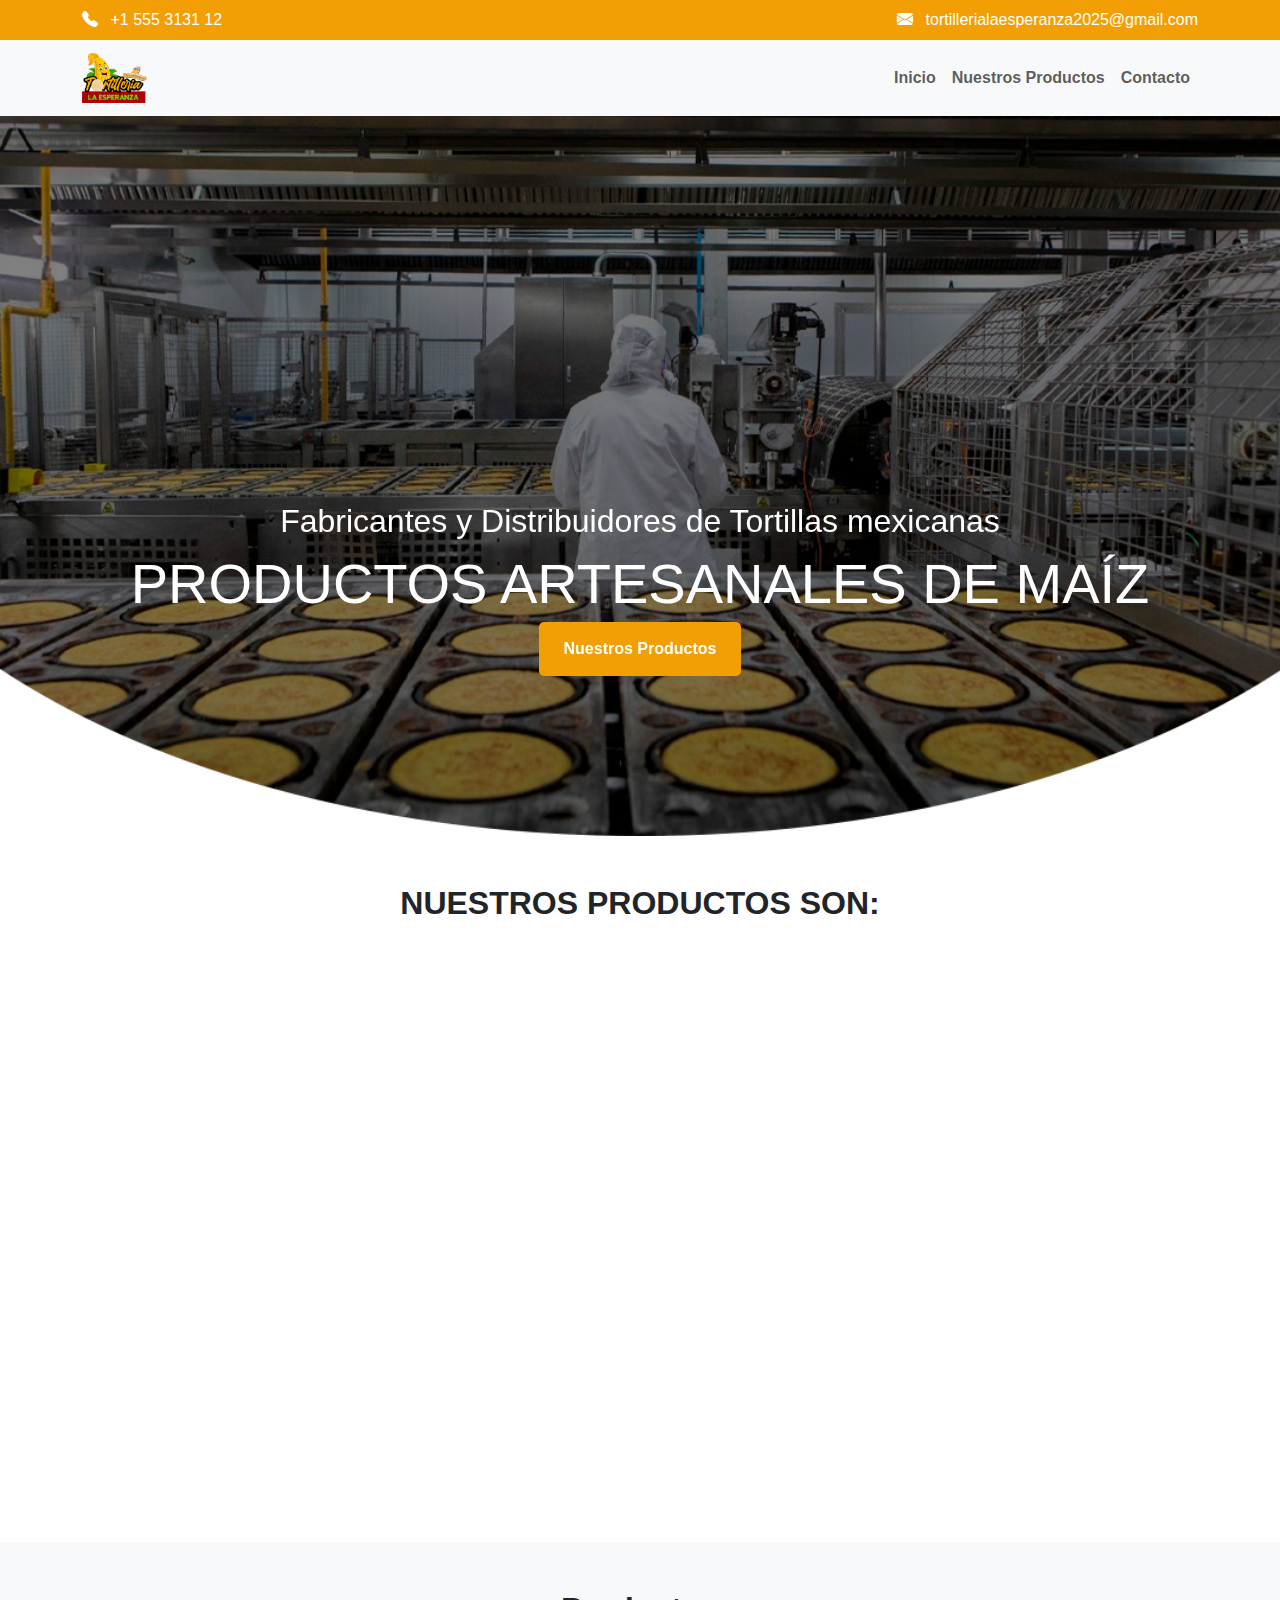
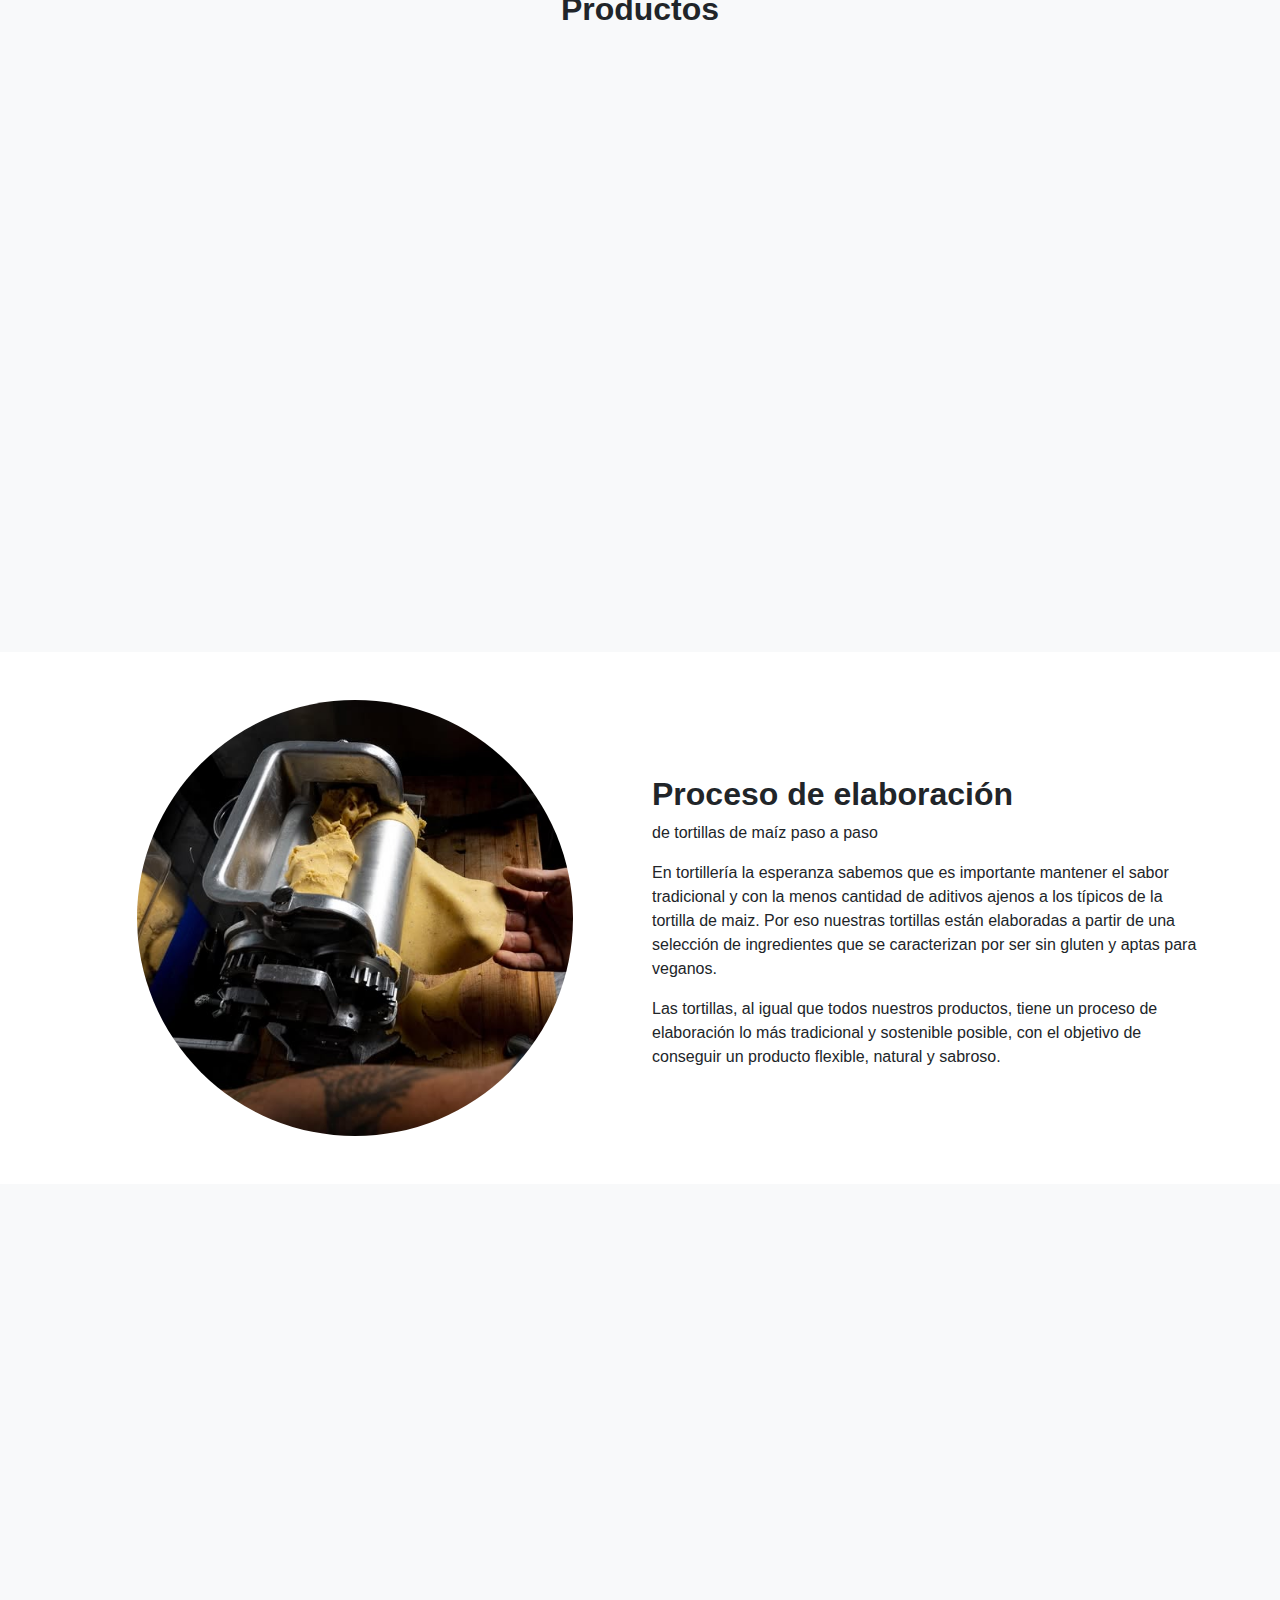
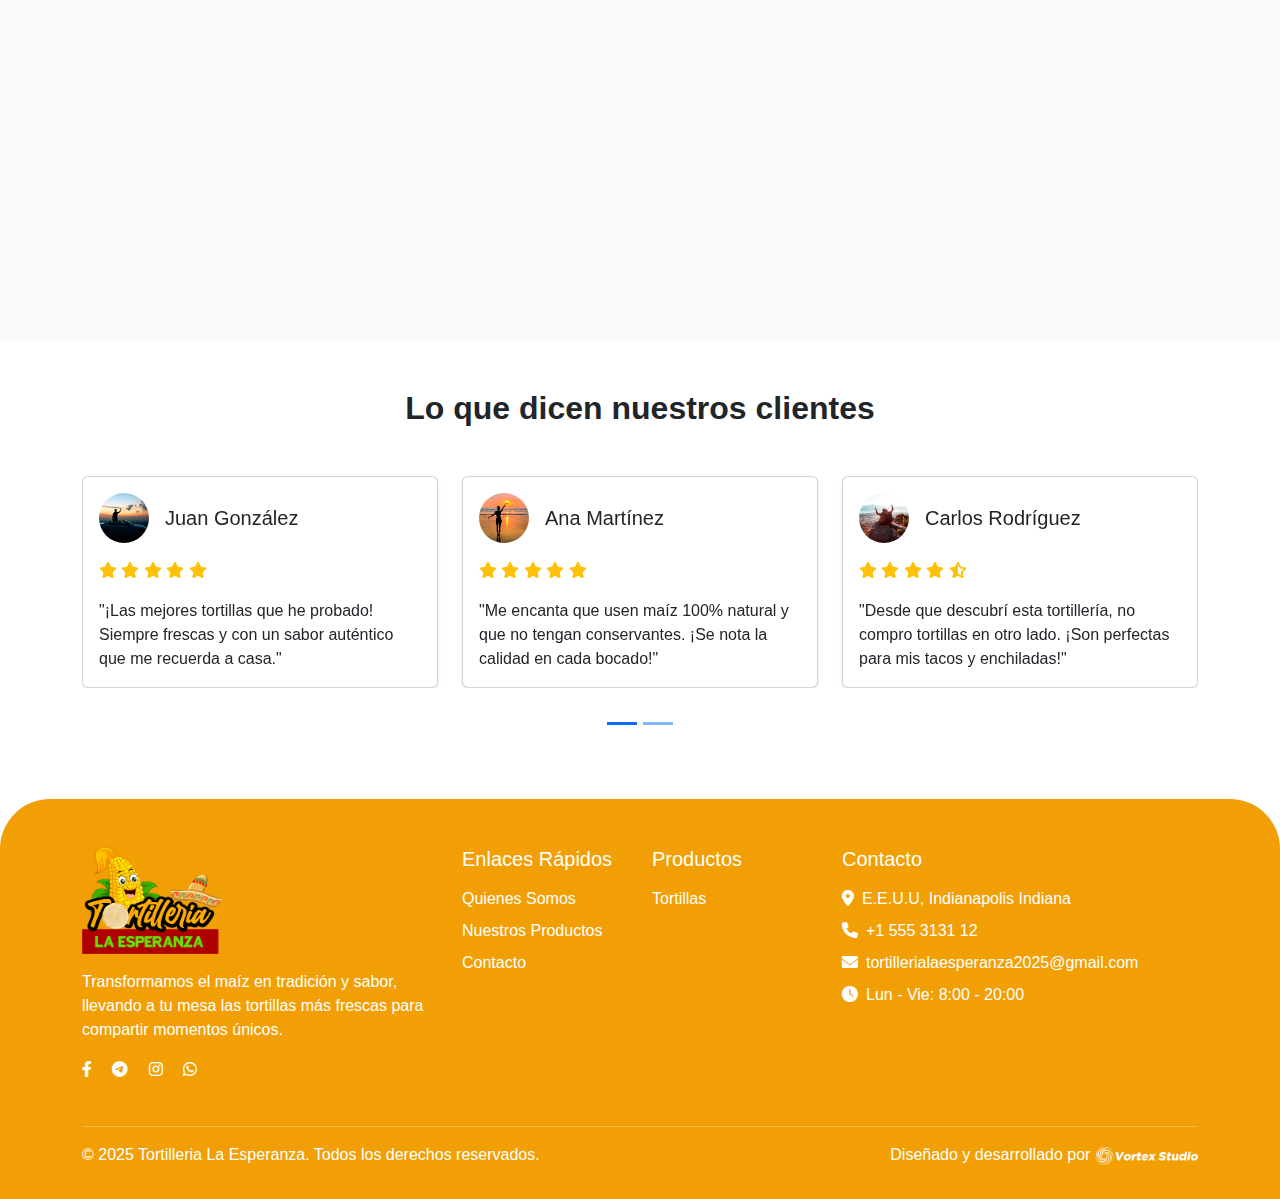
<file: index.html>
<!doctype html>
<html lang="en">
  <head>
    <meta charset="utf-8">
    <meta name="viewport" content="width=device-width, initial-scale=1">
    <title>Tortilleria La Esperanza</title>
    <link href="https://cdn.jsdelivr.net/npm/bootstrap@5.3.3/dist/css/bootstrap.min.css" rel="stylesheet" integrity="sha384-QWTKZyjpPEjISv5WaRU9OFeRpok6YctnYmDr5pNlyT2bRjXh0JMhjY6hW+ALEwIH" crossorigin="anonymous">
    <link rel="stylesheet" href="https://cdn.jsdelivr.net/npm/bootstrap-icons@1.11.3/font/bootstrap-icons.min.css">
    <link rel="stylesheet" href="https://cdnjs.cloudflare.com/ajax/libs/font-awesome/6.0.0/css/all.min.css">
    <link href="https://unpkg.com/aos@2.3.1/dist/aos.css" rel="stylesheet">
    <link rel="stylesheet" href="./style.css">

</head>
  <body>

    <button id="btnVolverArriba" class="btn-volver-arriba" title="Volver arriba">
        <i class="fas fa-arrow-up" style="display: flex; justify-content: center; justify-items: center ; align-content: center; align-items: center;"></i>
    </button>

    
  <!-- Información de Contacto -->
<div class="container-fluid py-2" style="background-color: var(--cuarto);">
    <div class="container">
      <div class="row">
        <!-- Teléfono -->
        <div class="col-md-6 col-lg-6 text-white text-center text-md-start">
          <p class="mb-0">
            <i class="bi bi-telephone-fill me-2"></i>
            +1 555 3131 12
          </p>
        </div>
        <!-- Correo Electrónico -->
        <div class="col-md-6 col-lg-6 text-white text-center text-md-end">
          <p class="mb-0">
            <i class="bi bi-envelope-fill me-2"></i>
            tortillerialaesperanza2025@gmail.com
          </p>
        </div>
      </div>
    </div>
  </div>
  

    <!-- Navbar -->
    <nav class="navbar navbar-expand-lg bg-light">
        <div class="container">
            <a class="navbar-brand" href="#">
                <img src="./Imagenes/Logos/logo tortilleria la esperanza_Mesa de trabajo 1.png" alt="Logo de Tortilleria La Esperanza" height="50">
            </a>
            <button class="navbar-toggler" type="button" data-bs-toggle="collapse" data-bs-target="#navbarNav">
                <span class="navbar-toggler-icon"></span>
            </button>
            <div class="collapse navbar-collapse" id="navbarNav">
                <ul class="navbar-nav ms-auto">
                    <li class="nav-item"><a class="nav-link" href="./index.html"><b>Inicio</b></a></li>
                    <li class="nav-item"><a class="nav-link" href="./productos.html"><b>Nuestros Productos</b></a></li>
                    <li class="nav-item"><a class="nav-link" href="./contacto.html"><b>Contacto</b></a></li>
                </ul>
            </div>
        </div>
    </nav>

    <div class="section">
        <div class="content"  data-aos="zoom-in" data-aos-duration="1800">
        <p >Fabricantes y Distribuidores de Tortillas mexicanas</p>
        <h1 >PRODUCTOS ARTESANALES DE MAÍZ</h1>
        <button><a class="nav-link" href="#NuestrosProductos"><b>Nuestros Productos</b></a></button>
        </div>
      </div>

      <section class="py-5">
        <div class="container">
          <h2 class="text-center mb-4" ><b>NUESTROS PRODUCTOS SON:</b></h2>
          <div class="row g-4">
            <div class="col-md-6 col-lg-6" data-aos="fade-up" data-aos-duration="2000">
              <div class="card h-100 border-0 shadow">
                <img src="./Imagenes/Extras/Mazorca.png" class="card-img-top" style="width: 150px; display: flex; margin: auto;" alt="Maíz en grano">
                <div class="card-body text-center">
                  <h5 class="card-title">100% maíz en grano</h5>
                  <p class="card-text">Para lograr nuestros productos siempre utilizamos maíz en grano, rico en vitamina A, B y E.</p>
                </div>
              </div>
            </div>
            <div class="col-md-6 col-lg-6" data-aos="fade-up" data-aos-duration="2000">
              <div class="card h-100 border-0 shadow">
                <img src="./Imagenes/Extras/ReaccionQuimica.png" class="card-img-top" style="width: 150px; display: flex; margin: auto;" alt="Sin aditivos químicos">
                <div class="card-body text-center">
                  <h5 class="card-title">Sin aditivos ni conservantes químicos</h5>
                  <p class="card-text">Cada producto cuenta con garantía libre de transgénicos.</p>
                </div>
              </div>
            </div>
            <div class="col-md-6 col-lg-6" data-aos="fade-up" data-aos-duration="2000">
              <div class="card h-100 border-0 shadow">
                <img src="./Imagenes/Extras/Veganos.png" class="card-img-top" style="width: 150px; display: flex; margin: auto;" alt="Apto para veganos y celiacos">
                <div class="card-body text-center">
                  <h5 class="card-title">Apto para veganos y celíacos</h5>
                  <p class="card-text">No tienen huevo, ni lactosa ni ningún otro ingrediente de origen animal.</p>
                </div>
              </div>
            </div>
            <div class="col-md-6 col-lg-6" data-aos="fade-up" data-aos-duration="2000">
              <div class="card h-100 border-0 shadow">
                <img src="./Imagenes/Extras/Reloj.png" class="card-img-top" style="width: 150px; display: flex; margin: auto;" alt="Producción diaria">
                <div class="card-body text-center">
                  <h5 class="card-title">Producción diaria</h5>
                  <p class="card-text">Fabricamos los productos todos los días con el objetivo de ofrecer productos frescos.</p>
                </div>
              </div>
            </div>
          </div>
        </div>
      </section>

    <!-- Quienes Somos -->

   <!--  <section id="QuienesSomos" class="py-3 pb-5">
        <div class="container">
            <div class="row justify-content-center">
                <div class="col-md-10" data-aos="fade-up" data-aos-duration="2000">
                    <div class="card shadow" style="border: none;">
                        <div class="card-body p-4 text-center">
                            <h5 class="card-title pt-4 text-center" style="font-size: 35px;">¿Qué nos caracteriza como empresa?</h5>
                            <span style="font-size: 20px;">Apostamos por la innovación y calidad en el producto</span>
                            <p class="card-text mt-4" style="font-size: 15px;">En tortilleria del río siempre nos hemos caracterizado por fabricar nuestros porductos con procesos 100% tradicionales y artesanales. En los últimos, debido al crecimiento de nuestra empresa hemos incorporado a nuestras instalaciones procesos industriales manteniendo la misma calidad de los productos artesanales. No significa que hayamos perdido nuestros productos artesanales, sino que añadimos innovación en la producción.</p>
                            <div class="button-wrapper">
                                <a href="#" class="highlight-button nav-link">Sobre Nosotros</a>
                            </div> 
                        </div>
                    </div>
                </div>
            </div>
        </div>
    </section> -->

    
      <!-- Productos  -->
    <section id="NuestrosProductos" class="py-5 bg-light" >
        <div class="container">
            <h2 class="text-center mb-5"><b>Productos</b></h2>
            <div class="row g-4 pb-3 " >
                <!-- Plantillas Web -->
                <div class="col-md-12 col-lg-4" data-aos="flip-right" data-aos-duration="1000">
                    <div class="card h-100">
                        <img src="./Imagenes/Extras/Tortilla-totopo-13cm-tortilleria-del-rio-300x300.jpg" width="100%"  class="card-img-top" alt="Tortillas">
                        <div class="card-body">
                            <h4 class="card-title">Tortilla Totopo</h4>
                            <p class="card-text"></p>
                            <div class="d-flex justify-content-between align-items-center">
                                <span class="h5 mb-0">(500gr)</span>
                                <span class="badge bg-primary">Más Vendido</span>
                            </div>
                        </div>
                        <div class="card-footer bg-white border-0">
                            <!-- Producto 1 -->
                            <a class="nav-link" href="http://">
                                <button type="button" class="btn w-100" id="VerMas" style="background-color: var(--cuarto); color: white;" >
                                    Ver mas
                                </button>
                            </a>
                        </div>
                    </div>
                </div>

                <!-- Plugins WordPress -->
                <div class="col-md-12 col-lg-4" data-aos="flip-right" data-aos-duration="1500">
                    <div class="card h-100">
                        <img src="./Imagenes/Extras/tortilla-de-harina-de-maiz-tortilleria-del-rio-1-300x300.jpg" width="100%" class="card-img-top" alt="Tortillas">
                        <div class="card-body">
                            <h4 class="card-title">Tortilla Flauta Harina de Maíz </h4>
                            <p class="card-text"></p>
                            <div class="d-flex justify-content-between align-items-center">
                                <span class="h5 mb-0">(700gr)</span>
                                <span class="badge bg-warning text-dark">Nuevo</span>
                            </div>
                        </div>
                        <div class="card-footer bg-white border-0">
                           <!-- Producto 2 -->
                            <a class="nav-link" href="http://">
                                <button type="button" class="btn w-100" id="VerMas" style="background-color: var(--cuarto); color: white;" >
                                    Ver mas
                                </button>
                            </a>
                        </div>
                    </div>
                </div>

                <!-- Temas WordPress -->
                <div class="col-md-12 col-lg-4" data-aos="flip-right" data-aos-duration="2000">
                    <div class="card h-100">
                        <img src="./Imagenes/Extras/tortilla-de-harina-de-Maiz-Tortilleria-del-Rio-300x300.jpg" width="100%"  class="card-img-top" alt="Tortillas">
                        <div class="card-body">
                            <h4 class="card-title">Tortillas de Harina de Maíz </h4>
                            <p class="card-text"></p>
                            <div class="d-flex justify-content-between align-items-center">
                                <span class="h5 mb-0">(500gr)</span>
                                <span class="badge bg-success">Destacado</span>
                            </div>
                        </div>
                        <div class="card-footer bg-white border-0">
                            <!-- Producto 3 -->
                            <a class="nav-link" href="http://">
                                <button type="button" class="btn w-100" id="VerMas" style="background-color: var(--cuarto); color: white;" >
                                    Ver mas
                                </button>
                            </a>
                        </div>
                    </div>
                </div>
             
            </div>
        </div>
    </section>


     <!-- Proceso Laboral -->
     <section class="py-5">
        <div class="container">
            <div class="row" style="display: flex; align-items: center; align-content: center;">
                <div class="col-md-12 col-lg-6 ">
                    <img  style="display: flex; margin: auto; border-radius: 100%; width: 80%;" src="./Imagenes/Extras/ProcesoDeElaboracion.jpg" alt="Proceso De Elaboracion">
                </div>
                <div class="col-md-12 col-lg-6 mt-4" >
                    <h2 ><b>Proceso de elaboración</b></h2>
                    <p>de tortillas de maíz paso a paso</p>
                    <p>En tortillería la esperanza sabemos que es importante mantener el sabor tradicional y con la menos cantidad de aditivos ajenos a los típicos de la tortilla de maiz. Por eso nuestras tortillas están elaboradas a partir de una selección de ingredientes que se caracterizan por ser sin gluten y aptas para veganos.</p>
                    <p>Las tortillas, al igual que todos nuestros productos, tiene un proceso de elaboración lo más tradicional y sostenible posible, con el objetivo de conseguir un producto flexible, natural y sabroso.</p>
                </div>
            </div>
        </div>
     </section>


     <!--  <div class="container mt-5 mb-5"  >
        <ul class="nav nav-tabs d-flex flex-wrap" id="myTab" role="tablist">
          <li class="nav-item" role="presentation" style="flex: 1;">
            <button class="nav-link active w-100 d-block d-md-inline-block" id="mezcla-tab" data-bs-toggle="tab" data-bs-target="#mezcla" type="button" role="tab" aria-controls="mezcla" aria-selected="true">Mezcla de Ingredientes</button>
          </li>
          <li class="nav-item" role="presentation" style="flex: 1;">
            <button class="nav-link w-100 d-block d-md-inline-block" id="diametro-tab" data-bs-toggle="tab" data-bs-target="#diametro" type="button" role="tab" aria-controls="diametro" aria-selected="false">Escoger Diámetro</button>
          </li>
          <li class="nav-item" role="presentation" style="flex: 1;">
            <button class="nav-link w-100 d-block d-md-inline-block" id="cinta-tab" data-bs-toggle="tab" data-bs-target="#cinta" type="button" role="tab" aria-controls="cinta" aria-selected="false">Cinta Enfriadora</button>
          </li>
          <li class="nav-item" role="presentation" style="flex: 1;">
            <button class="nav-link w-100 d-block d-md-inline-block" id="apilar-tab" data-bs-toggle="tab" data-bs-target="#apilar" type="button" role="tab" aria-controls="apilar" aria-selected="false">Apilar por Unidades</button>
          </li>
          <li class="nav-item" role="presentation" style="flex: 1;">
            <button class="nav-link w-100 d-block d-md-inline-block" id="empaquetado-tab" data-bs-toggle="tab" data-bs-target="#empaquetado" type="button" role="tab" aria-controls="empaquetado" aria-selected="false">Empaquetado</button>
          </li>
        </ul>
        <div class="tab-content" id="myTabContent">
          <div class="tab-pane fade show active" id="mezcla" role="tabpanel" aria-labelledby="mezcla-tab">
            Se mezclan los ingredientes en la máquina mezcladora y se crea la masa de la tortilla.
          </div>
          <div class="tab-pane fade" id="diametro" role="tabpanel" aria-labelledby="diametro-tab">
            Traslado de la masa a la tortilladora para obtener la forma de tortilla. Se escoge el diámetro de la tortilla en función de las necesidades de la producción.
          </div>
          <div class="tab-pane fade" id="cinta" role="tabpanel" aria-labelledby="cinta-tab">
            A continuación se hornean y posteriormente las tortillas pasan por la cinta enfriadora.
          </div>
          <div class="tab-pane fade" id="apilar" role="tabpanel" aria-labelledby="apilar-tab">
            Se cuentas y se apilan según el posterior empaquetado.
          </div>
          <div class="tab-pane fade" id="empaquetado" role="tabpanel" aria-labelledby="empaquetado-tab">
            Procedemos al empaquetado y colocación.
          </div>
        </div>
      </div>-->
    
     <!-- Formulario de Contacto -->
     <section id="Contacto" class="py-5 bg-light">
        <div class="container">
            <div class="row justify-content-center">
                <div class="col-md-12 col-lg-8" data-aos="flip-left" data-aos-duration="3000">
                    <div class="card shadow">
                        <div class="card-body p-4">
                            <h2 class="text-center mb-4"><b>Para más información</b></h2>
                            <p class="mb-2" style="font-size: 18px;">Si necesitas más información sobre los productos que vendemos o quieres ponerte en contacto con nosotros porque estás interesado en comprar nuestros productos, rellena el siguiente formulario.</p>
                            <p class="mb-4" style="font-size: 18px;">Te responderemos lo más rápido posible.</p>
                            <form id="proyectoForm" onsubmit="enviarWhatsApp(event)">
                                <div class="mb-3">
                                    <label for="nombre" class="form-label">Nombre</label>
                                    <input type="text" class="form-control" id="nombre" required 
                                        placeholder="Nombre">
                                </div>

                                <div class="mb-3">
                                    <label for="apellido" class="form-label">Apellido</label>
                                    <input type="text" class="form-control" id="apellido" required 
                                        placeholder="Apellido">
                                </div>
                                
                                <div class="mb-3">
                                    <label for="correo" class="form-label">Correo</label>
                                    <input type="email" class="form-control" id="correo" required 
                                        placeholder="Correo">
                                </div>

                                <div class="mb-4">
                                    <label for="telefono" class="form-label">Número de Teléfono</label>
                                    <div class="input-group">
                                        <span class="input-group-text"><i class="fas fa-phone"></i></span>
                                        <input type="tel" class="form-control" id="telefono" required
                                            placeholder="+1 XXX-XXX-XXXX">
                                    </div>
                                </div>

                                <div class="text-center">
                                    <button type="submit" class="btn btn-lg px-4 me-lg-3 mt-3 " style=" background-color: var(--cuarto); color: white; font-size: 15px;">
                                        Enviar por WhatsApp<i class="fab fa-whatsapp ms-2"></i>
                                    </button>
                                    <button type="submit" id="enviarCorreo" class="btn btn-lg px-4 ms-lg-3 mt-3 " style=" background-color: var(--cuarto); color: white; font-size: 15px;">
                                        Enviar por Correo<i class="bi bi-envelope-at-fill ms-2"></i>
                                    </button>
                                </div>
                            </form>
                        </div>
                    </div>
                </div>
            </div>
        </div>
    </section>

       <!-- Nueva sección de Testimonios con Carrusel -->
       <section id="testimonios" class="py-5 pt-5">
        <div class="container">
            <h2 class="text-center mb-5"><b>Lo que dicen nuestros clientes</b></h2>
            
            <!-- Carrusel de Testimonios -->
            <div id="testimoniosCarrusel" class="carousel slide" data-bs-ride="carousel">
                <div class="carousel-inner">
                    <!-- Primer grupo de testimonios -->
                    <div class="carousel-item active">
                        <div class="row g-4">
                            <div class="col-md-4">
                                <div class="card h-100 shadow-sm">
                                    <div class="card-body">
                                        <div class="d-flex align-items-center mb-3">
                                            <img src="./Imagenes/testimonios/Testimonio1.png" class="rounded-circle me-3" style="width: 50px; height: 50px;" alt="Cliente 1">
                                            <div>
                                                <h5 class="mb-0">Juan González</h5>
                                                <small class="text-muted"></small>
                                            </div>
                                        </div>
                                        <div class="mb-3">
                                            <i class="fas fa-star text-warning"></i>
                                            <i class="fas fa-star text-warning"></i>
                                            <i class="fas fa-star text-warning"></i>
                                            <i class="fas fa-star text-warning"></i>
                                            <i class="fas fa-star text-warning"></i>
                                        </div>
                                        <p class="card-text">"¡Las mejores tortillas que he probado! Siempre frescas y con un sabor auténtico que me recuerda a casa."</p>
                                    </div>
                                </div>
                            </div>

                            <div class="col-md-4">
                                <div class="card h-100 shadow-sm">
                                    <div class="card-body">
                                        <div class="d-flex align-items-center mb-3">
                                            <img src="./Imagenes/testimonios/Testimonio2.png"class="rounded-circle me-3" style="width: 50px; height: 50px;"  alt="Cliente 2">
                                            <div>
                                                <h5 class="mb-0">Ana Martínez</h5>
                                                <small class="text-muted"></small>
                                            </div>
                                        </div>
                                        <div class="mb-3">
                                            <i class="fas fa-star text-warning"></i>
                                            <i class="fas fa-star text-warning"></i>
                                            <i class="fas fa-star text-warning"></i>
                                            <i class="fas fa-star text-warning"></i>
                                            <i class="fas fa-star text-warning"></i>
                                        </div>
                                        <p class="card-text">"Me encanta que usen maíz 100% natural y que no tengan conservantes. ¡Se nota la calidad en cada bocado!"</p>
                                    </div>
                                </div>
                            </div>

                            <div class="col-md-4">
                                <div class="card h-100 shadow-sm">
                                    <div class="card-body">
                                        <div class="d-flex align-items-center mb-3">
                                            <img src="./Imagenes/testimonios/Testimonio3.png" class="rounded-circle me-3" style="width: 50px; height: 50px;"  alt="Cliente 3">
                                            <div>
                                                <h5 class="mb-0">Carlos Rodríguez</h5>
                                                <small class="text-muted"></small>
                                            </div>
                                        </div>
                                        <div class="mb-3">
                                            <i class="fas fa-star text-warning"></i>
                                            <i class="fas fa-star text-warning"></i>
                                            <i class="fas fa-star text-warning"></i>
                                            <i class="fas fa-star text-warning"></i>
                                            <i class="fas fa-star-half-alt text-warning"></i>
                                        </div>
                                        <p class="card-text">"Desde que descubrí esta tortillería, no compro tortillas en otro lado. ¡Son perfectas para mis tacos y enchiladas!"</p>
                                    </div>
                                </div>
                            </div>
                        </div>
                    </div>

                    <!-- Segundo grupo de testimonios -->
                    <div class="carousel-item">
                        <div class="row g-4">
                            <div class="col-md-4">
                                <div class="card h-100 shadow-sm">
                                    <div class="card-body">
                                        <div class="d-flex align-items-center mb-3">
                                            <img src="./Imagenes/testimonios/Testimonio4.png" class="rounded-circle me-3" style="width: 50px; height: 50px;"  alt="Cliente 4">
                                            <div>
                                                <h5 class="mb-0">Pedro Sánchez</h5>
                                                <small class="text-muted"></small>
                                            </div>
                                        </div>
                                        <div class="mb-3">
                                            <i class="fas fa-star text-warning"></i>
                                            <i class="fas fa-star text-warning"></i>
                                            <i class="fas fa-star text-warning"></i>
                                            <i class="fas fa-star text-warning"></i>
                                            <i class="fas fa-star text-warning"></i>
                                        </div>
                                        <p class="card-text">"La frescura y textura de estas tortillas es inigualable. ¡Y lo mejor es que son aptas para veganos y celiacos!"</p>
                                    </div>
                                </div>
                            </div>

                            <div class="col-md-4">
                                <div class="card h-100 shadow-sm">
                                    <div class="card-body">
                                        <div class="d-flex align-items-center mb-3">
                                            <img src="./Imagenes/testimonios/Testimonio5.png" class="rounded-circle me-3" style="width: 50px; height: 50px;"  alt="Cliente 2">
                                            <div>
                                                <h5 class="mb-0">Miguel Pérez</h5>
                                                <small class="text-muted"></small>
                                            </div>
                                        </div>
                                        <div class="mb-3">
                                            <i class="fas fa-star text-warning"></i>
                                            <i class="fas fa-star text-warning"></i>
                                            <i class="fas fa-star text-warning"></i>
                                            <i class="fas fa-star text-warning"></i>
                                            <i class="fas fa-star text-warning"></i>
                                        </div>
                                        <p class="card-text">"Siempre me atienden con amabilidad, y la calidad de sus productos es impecable. ¡Recomendadísima!"</p>
                                    </div>
                                </div>
                            </div>

                            <div class="col-md-4">
                                <div class="card h-100 shadow-sm">
                                    <div class="card-body">
                                        <div class="d-flex align-items-center mb-3">
                                            <img src="./Imagenes/testimonios/Testimonio6.png" class="rounded-circle me-3" style="width: 50px; height: 50px;"  alt="Cliente 2">
                                            <div>
                                                <h5 class="mb-0">Valeria López</h5>
                                                <small class="text-muted"></small>
                                            </div>
                                        </div>
                                        <div class="mb-3">
                                            <i class="fas fa-star text-warning"></i>
                                            <i class="fas fa-star text-warning"></i>
                                            <i class="fas fa-star text-warning"></i>
                                            <i class="fas fa-star text-warning"></i>
                                            <i class="fas fa-star text-warning"></i>
                                        </div>
                                        <p class="card-text">"El aroma de las tortillas recién hechas es irresistible, y el sabor supera cualquier otra que haya probado."</p>
                                    </div>
                                </div>
                            </div>

                            <!-- Puedes agregar más testimonios aquí -->
                        </div>
                    </div>
                </div>

               

                <!-- Indicadores del carrusel -->
                <div class="carousel-indicators position-relative mt-4">
                    <button type="button" data-bs-target="#testimoniosCarrusel" data-bs-slide-to="0" class="active bg-primary" aria-current="true"></button>
                    <button type="button" data-bs-target="#testimoniosCarrusel" data-bs-slide-to="1" class="bg-primary"></button>
                </div>
            </div>
        </div>
    </section>


    <!-- Footer -->
    <footer class="text-white pt-5 pb-4" style="background-color: var(--cuarto); border-radius: 50px 50px 0px 0px;">
        <div class="container">
            <div class="row">
                <!-- Información de la Empresa -->
                <div class="col-lg-4 mb-4">
                    <img src="./Imagenes/Logos/logo tortilleria la esperanza_Mesa de trabajo 1.png" alt="Logo" width="140px" class="mb-3">
                    <p class="mb-3 text-white">Transformamos el maíz en tradición y sabor, llevando a tu mesa las tortillas más frescas para compartir momentos únicos.</p>
                    <div class="social-links">
                        <a href="#" class="text-white me-3"><i class="fab fa-facebook-f"></i></a>
                        <a href="#" class="text-white me-3"><i class="fab fa-telegram"></i></a>
                        <a href="#" class="text-white me-3"><i class="fab fa-instagram"></i></a>
                        <a href="#" class="text-white"><i class="fab fa-whatsapp"></i></a>
                    </div>
                </div>

                <!-- Enlaces Rápidos -->
                <div class="col-lg-2 mb-4">
                    <h5 class="mb-3 text-white">Enlaces Rápidos</h5>
                    <ul class="list-unstyled ">
                        <li class="mb-2 text-white"><a class="nav-link" href="#QuienesSomos">Quienes Somos</a></li>
                        <li class="mb-2 text-white"><a class="nav-link" href="#NuestrosProductos">Nuestros Productos</a></li>
                        <li class="mb-2 text-white"><a class="nav-link" href="#Contacto">Contacto</a></li>
                    </ul>
                </div>

                <!-- Servicios -->
                <div class="col-lg-2 mb-4">
                    <h5 class="mb-3 text-white">Productos</h5>
                    <ul class="list-unstyled text-white">
                        <li class="mb-2">Tortillas</li>
                    </ul>
                </div>

                <!-- Contacto -->
                <div class="col-lg-4 mb-4">
                    <h5 class="mb-3 text-white">Contacto</h5>
                    <ul class="list-unstyled">
                        <li class="mb-2 text-white"><i class="fas fa-map-marker-alt me-2 text-white"></i>E.E.U.U, Indianapolis Indiana </li>
                        <li class="mb-2 text-white"><i class="fas fa-phone me-2 text-white"></i>+1 555 3131 12</li>
                        <li class="mb-2 text-white"><i class="fas fa-envelope me-2 text-white"></i>tortillerialaesperanza2025@gmail.com</li>
                        <li class="mb-2 text-white"><i class="fas fa-clock me-2 text-white"></i>Lun - Vie: 8:00 - 20:00</li>
                    </ul>
                </div>
            </div>

            

            <!-- Copyright -->
            <div class="row mt-1">
                <div class="col-12">
                    <hr class="bg-light">
                    <div class="d-flex justify-content-between align-items-center flex-wrap">
                        <p class="mb-2 text-white" >
                            &copy; 2025 Tortilleria La Esperanza. Todos los derechos reservados.
                        </p>
                       <p class="mb-2 text-white">
                            Diseñado y desarrollado por <a href="https://vortexstudio-ve.github.io/index/index.html" target="_blank">
                                <img src="./Imagenes/Logos/VortexSudio.png" alt="VortexStudio" height="20">
                            </a>
                        </p>
                    </div>
                </div>
            </div>
        </div>
    </footer>

    <script src="JS/correo.js" ></script>
    <script src="JS/scrollTop.js" ></script>
    <script src="JS/whatsapp.js"></script>

    <script src="https://unpkg.com/aos@2.3.1/dist/aos.js"></script>
    <script>
        AOS.init();
      </script>
    <script src="https://cdn.jsdelivr.net/npm/bootstrap@5.3.3/dist/js/bootstrap.bundle.min.js" integrity="sha384-YvpcrYf0tY3lHB60NNkmXc5s9fDVZLESaAA55NDzOxhy9GkcIdslK1eN7N6jIeHz" crossorigin="anonymous"></script>
  </body>
</html>
</file>
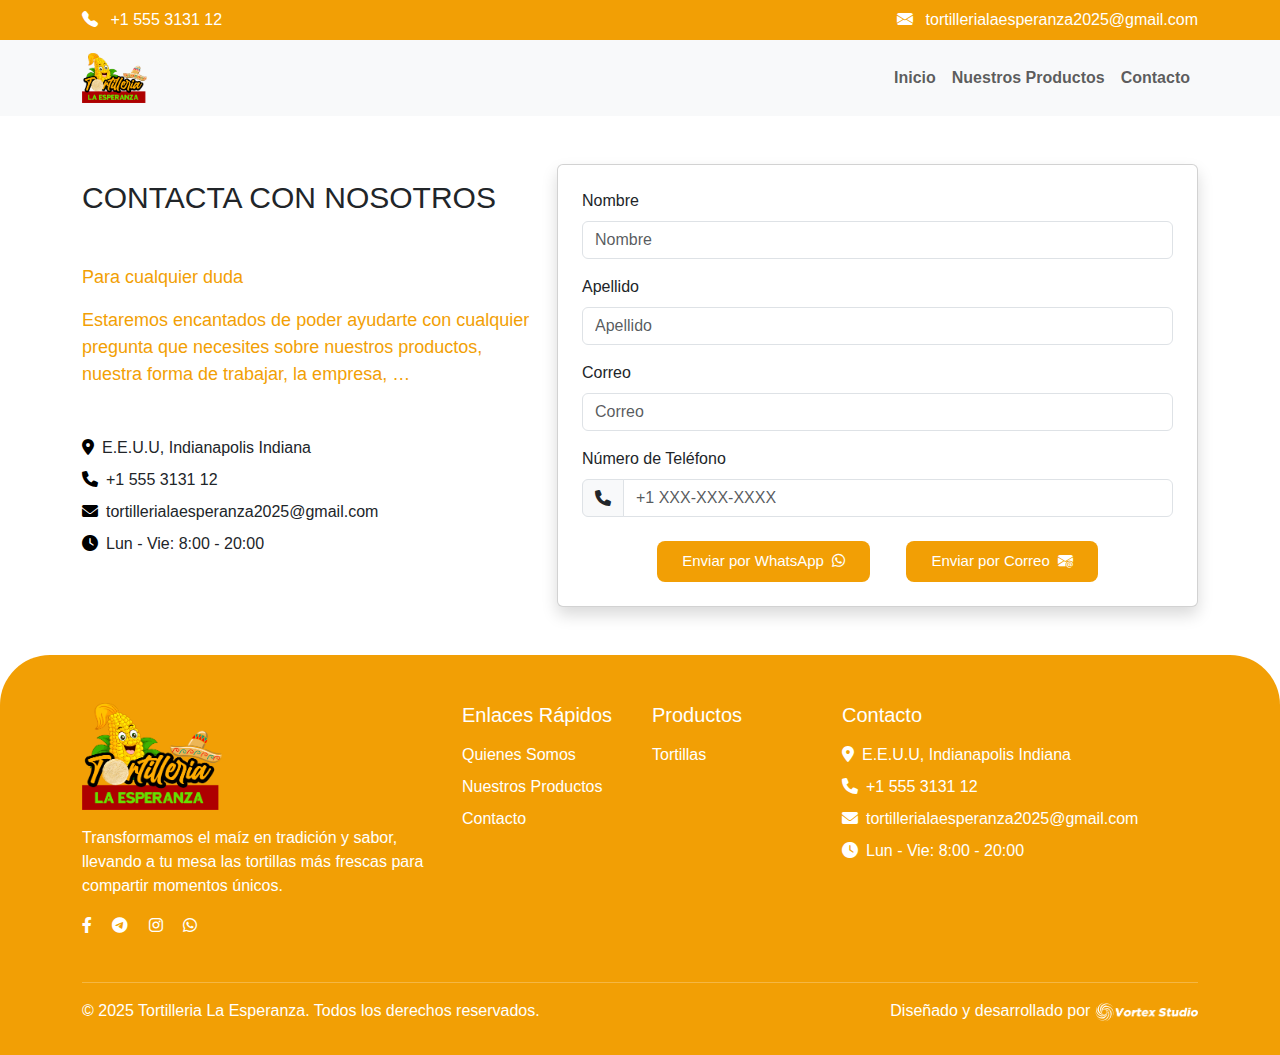
<file: contacto.html>
<!doctype html>
<html lang="en">
  <head>
    <meta charset="utf-8">
    <meta name="viewport" content="width=device-width, initial-scale=1">
    <title>Tortilleria La Esperanza</title>
    <link href="https://cdn.jsdelivr.net/npm/bootstrap@5.3.3/dist/css/bootstrap.min.css" rel="stylesheet" integrity="sha384-QWTKZyjpPEjISv5WaRU9OFeRpok6YctnYmDr5pNlyT2bRjXh0JMhjY6hW+ALEwIH" crossorigin="anonymous">
    <link rel="stylesheet" href="https://cdn.jsdelivr.net/npm/bootstrap-icons@1.11.3/font/bootstrap-icons.min.css">
    <link rel="stylesheet" href="https://cdnjs.cloudflare.com/ajax/libs/font-awesome/6.0.0/css/all.min.css">
    <link href="https://unpkg.com/aos@2.3.1/dist/aos.css" rel="stylesheet">
    <link rel="stylesheet" href="./style.css">

</head>
  <body>

    <button id="btnVolverArriba" class="btn-volver-arriba" title="Volver arriba">
        <i class="fas fa-arrow-up" style="display: flex; justify-content: center; justify-items: center ; align-content: center; align-items: center;"></i>
    </button>

    
  <!-- Información de Contacto -->
<div class="container-fluid py-2" style="background-color: var(--cuarto);">
    <div class="container">
      <div class="row">
        <!-- Teléfono -->
        <div class="col-md-6 col-lg-6 text-white text-center text-md-start">
          <p class="mb-0">
            <i class="bi bi-telephone-fill me-2"></i>
            +1 555 3131 12
          </p>
        </div>
        <!-- Correo Electrónico -->
        <div class="col-md-6 col-lg-6 text-white text-center text-md-end">
          <p class="mb-0">
            <i class="bi bi-envelope-fill me-2"></i>
            tortillerialaesperanza2025@gmail.com
          </p>
        </div>
      </div>
    </div>
  </div>
  

    <!-- Navbar -->
    <nav class="navbar navbar-expand-lg bg-light">
        <div class="container">
            <a class="navbar-brand" href="#">
                <img src="./Imagenes/Logos/logo tortilleria la esperanza_Mesa de trabajo 1.png" alt="Logo de Tortilleria La Esperanza" height="50">
            </a>
            <button class="navbar-toggler" type="button" data-bs-toggle="collapse" data-bs-target="#navbarNav">
                <span class="navbar-toggler-icon"></span>
            </button>
            <div class="collapse navbar-collapse" id="navbarNav">
                <ul class="navbar-nav ms-auto">
                    <li class="nav-item"><a class="nav-link" href="./index.html"><b>Inicio</b></a></li>
                    <li class="nav-item"><a class="nav-link" href="./productos.html"><b>Nuestros Productos</b></a></li>
                    <li class="nav-item"><a class="nav-link" href="./contacto.html"><b>Contacto</b></a></li>
                </ul>
            </div>
        </div>
    </nav>

    
     <!-- Formulario de Contacto -->
     <section id="Contacto" class="py-5">
        <div class="container">
            <div class="row justify-content-center">
                <div class="col-md-12 col-lg-5">
                    <h2 class="mt-3 mb-5" style="font-size: 30px;">CONTACTA CON NOSOTROS</h2>
                    <p style="font-size: 18px; color: var(--cuarto);">Para cualquier duda</p>
                    <p class="mb-5" style="font-size: 18px; color: var(--cuarto);">Estaremos encantados de poder ayudarte con cualquier pregunta que necesites sobre nuestros productos, nuestra forma de trabajar, la empresa, …</p>
                    <ul class="list-unstyled mb-5">
                        <li class="mb-2"><i class="fas fa-map-marker-alt me-2 text-black"></i>E.E.U.U, Indianapolis Indiana </li>
                        <li class="mb-2"><i class="fas fa-phone me-2 text-black"></i>+1 555 3131 12</li>
                        <li class="mb-2"><i class="fas fa-envelope me-2 text-black"></i>tortillerialaesperanza2025@gmail.com</li>
                        <li class="mb-2"><i class="fas fa-clock me-2 text-black"></i>Lun - Vie: 8:00 - 20:00</li>
                    </ul>
                </div>
                <div class="col-md-12 col-lg-7" >
                    <div class="card shadow">
                        <div class="card-body p-4">
                            <form id="proyectoForm" onsubmit="enviarWhatsApp(event)">
                                <div class="mb-3">
                                    <label for="nombre" class="form-label">Nombre</label>
                                    <input type="text" class="form-control" id="nombre" required 
                                        placeholder="Nombre">
                                </div>

                                <div class="mb-3">
                                    <label for="apellido" class="form-label">Apellido</label>
                                    <input type="text" class="form-control" id="apellido" required 
                                        placeholder="Apellido">
                                </div>
                                
                                <div class="mb-3">
                                    <label for="correo" class="form-label">Correo</label>
                                    <input type="email" class="form-control" id="correo" required 
                                        placeholder="Correo">
                                </div>

                                <div class="mb-2">
                                    <label for="telefono" class="form-label">Número de Teléfono</label>
                                    <div class="input-group">
                                        <span class="input-group-text"><i class="fas fa-phone"></i></span>
                                        <input type="tel" class="form-control" id="telefono" required
                                            placeholder="+1 XXX-XXX-XXXX">
                                    </div>
                                </div>

                                <div class="text-center">
                                    <button type="submit" class="btn btn-lg px-4 me-lg-3 mt-3 " style=" background-color: var(--cuarto); color: white; font-size: 15px;">
                                        Enviar por WhatsApp<i class="fab fa-whatsapp ms-2"></i>
                                    </button>
                                    <button type="submit" id="enviarCorreo" class="btn btn-lg px-4 ms-lg-3 mt-3 " style=" background-color: var(--cuarto); color: white; font-size: 15px;">
                                        Enviar por Correo<i class="bi bi-envelope-at-fill ms-2"></i>
                                    </button>
                                </div>
                            </form>
                        </div>
                    </div>
                </div>
            </div>
        </div>
    </section>

    <!-- Footer -->
    <footer class="text-white pt-5 pb-4" style="background-color: var(--cuarto); border-radius: 50px 50px 0px 0px;">
        <div class="container">
            <div class="row">
                <!-- Información de la Empresa -->
                <div class="col-lg-4 mb-4">
                    <img src="./Imagenes/Logos/logo tortilleria la esperanza_Mesa de trabajo 1.png" alt="Logo" width="140px" class="mb-3">
                    <p class="mb-3">Transformamos el maíz en tradición y sabor, llevando a tu mesa las tortillas más frescas para compartir momentos únicos.</p>
                    <div class="social-links">
                        <a href="#" class="text-white me-3"><i class="fab fa-facebook-f"></i></a>
                        <a href="#" class="text-white me-3"><i class="fab fa-telegram"></i></a>
                        <a href="#" class="text-white me-3"><i class="fab fa-instagram"></i></a>
                        <a href="#" class="text-white"><i class="fab fa-whatsapp"></i></a>
                    </div>
                </div>

                <!-- Enlaces Rápidos -->
                <div class="col-lg-2 mb-4">
                    <h5 class="mb-3">Enlaces Rápidos</h5>
                    <ul class="list-unstyled">
                        <li class="mb-2"><a class="nav-link" href="#QuienesSomos">Quienes Somos</a></li>
                        <li class="mb-2"><a class="nav-link" href="#NuestrosProductos">Nuestros Productos</a></li>
                        <li class="mb-2"><a class="nav-link" href="#Contacto">Contacto</a></li>
                    </ul>
                </div>

                <!-- Servicios -->
                <div class="col-lg-2 mb-4">
                    <h5 class="mb-3">Productos</h5>
                    <ul class="list-unstyled">
                        <li class="mb-2">Tortillas</li>
                    </ul>
                </div>

                <!-- Contacto -->
                <div class="col-lg-4 mb-4">
                    <h5 class="mb-3">Contacto</h5>
                    <ul class="list-unstyled">
                        <li class="mb-2"><i class="fas fa-map-marker-alt me-2 text-white"></i>E.E.U.U, Indianapolis Indiana </li>
                        <li class="mb-2"><i class="fas fa-phone me-2 text-white"></i>+1 555 3131 12</li>
                        <li class="mb-2"><i class="fas fa-envelope me-2 text-white"></i>tortillerialaesperanza2025@gmail.com</li>
                        <li class="mb-2"><i class="fas fa-clock me-2 text-white"></i>Lun - Vie: 8:00 - 20:00</li>
                    </ul>
                </div>
            </div>

            

            <!-- Copyright -->
            <div class="row mt-1">
                <div class="col-12">
                    <hr class="bg-light">
                    <div class="d-flex justify-content-between align-items-center flex-wrap">
                        <p class="mb-2" >
                            &copy; 2025 Tortilleria La Esperanza. Todos los derechos reservados.
                        </p>
                       <p class="mb-2">
                            Diseñado y desarrollado por <a href="https://vortexstudio-ve.github.io/index/index.html" target="_blank">
                                <img src="./Imagenes/Logos/VortexSudio.png" alt="VortexStudio" height="20">
                            </a>
                        </p>
                    </div>
                </div>
            </div>
        </div>
    </footer>
    <script src="JS/correo.js"></script>
    <script src="JS/whatsapp.js" ></script>
    <script src="JS/scrollTop.js" ></script>
    <script src="https://cdn.jsdelivr.net/npm/bootstrap@5.3.3/dist/js/bootstrap.bundle.min.js" integrity="sha384-YvpcrYf0tY3lHB60NNkmXc5s9fDVZLESaAA55NDzOxhy9GkcIdslK1eN7N6jIeHz" crossorigin="anonymous"></script>
  </body>
</html>
</file>
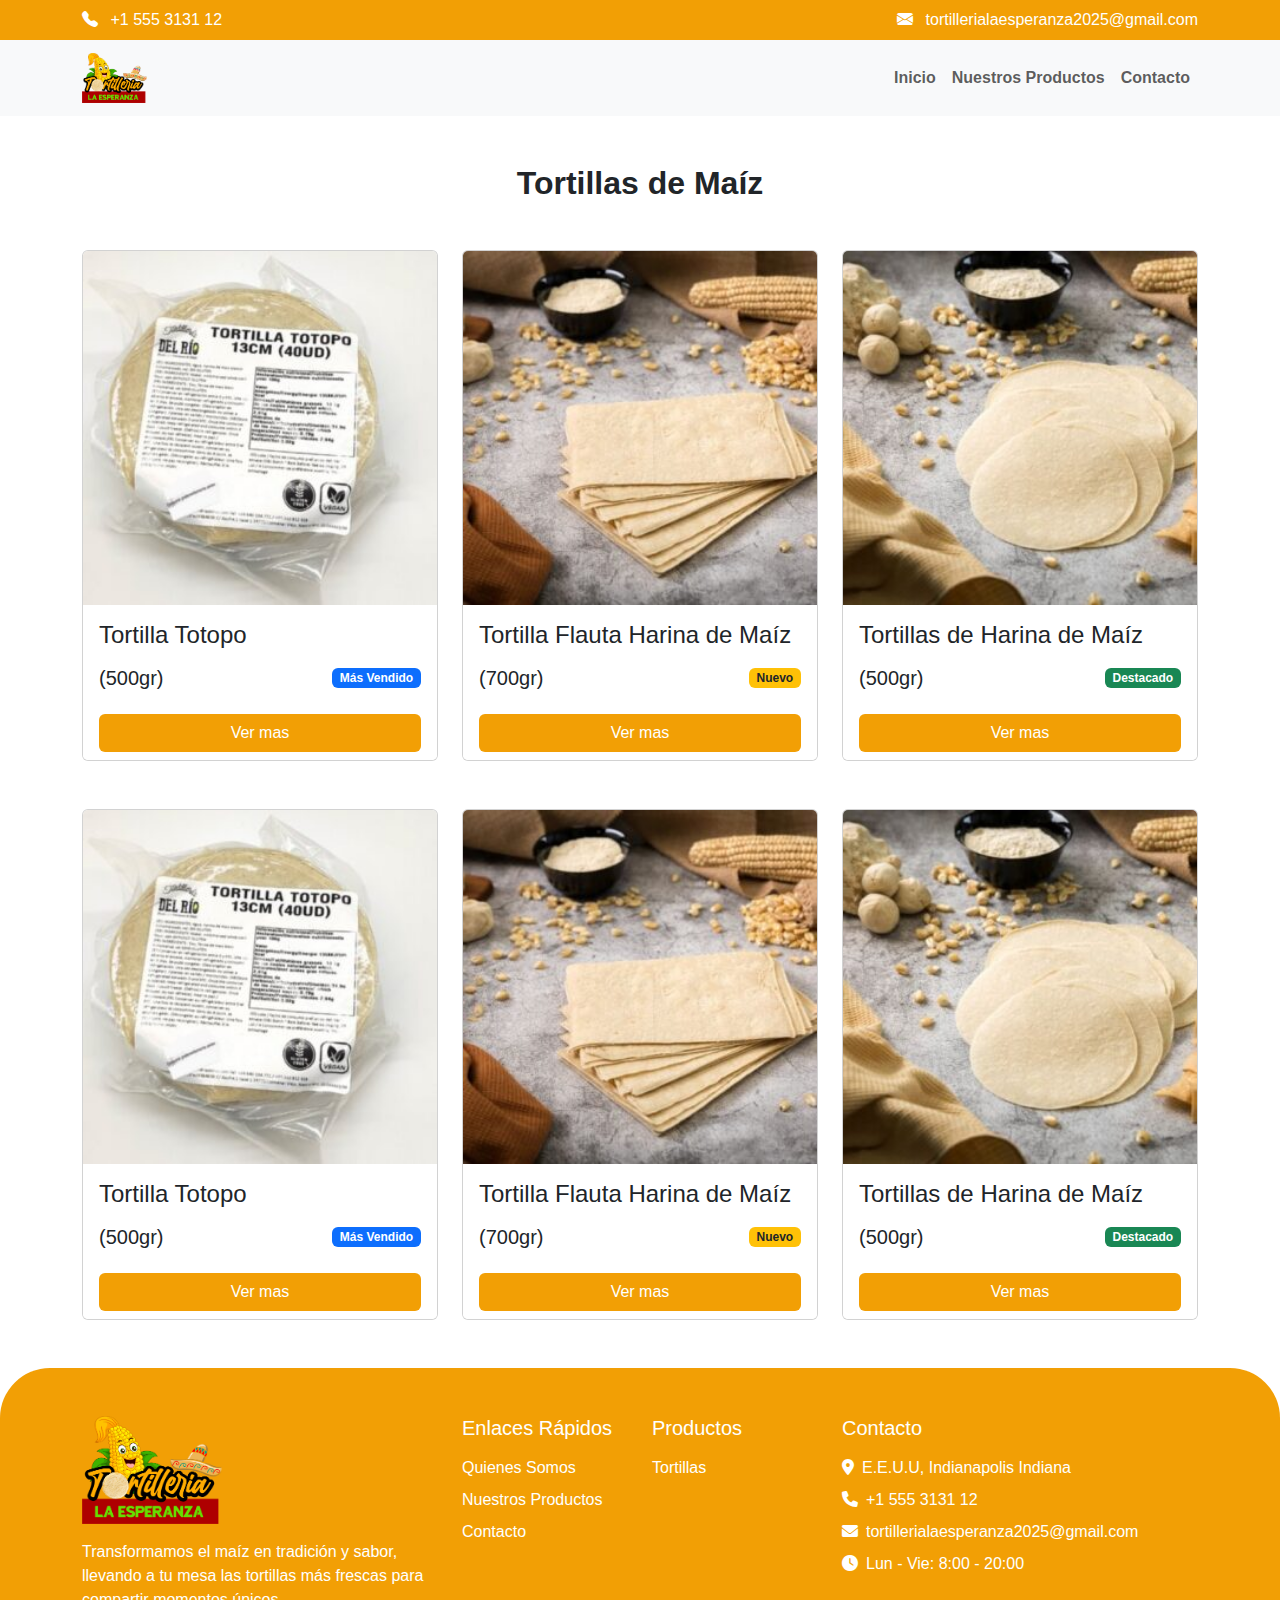
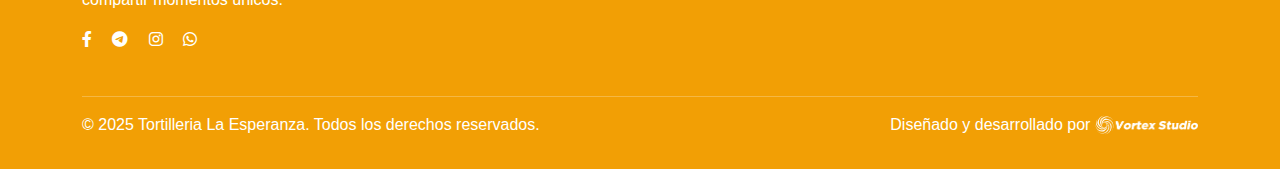
<file: productos.html>
<!doctype html>
<html lang="en">
  <head>
    <meta charset="utf-8">
    <meta name="viewport" content="width=device-width, initial-scale=1">
    <title>Tortilleria La Esperanza</title>
    <link href="https://cdn.jsdelivr.net/npm/bootstrap@5.3.3/dist/css/bootstrap.min.css" rel="stylesheet" integrity="sha384-QWTKZyjpPEjISv5WaRU9OFeRpok6YctnYmDr5pNlyT2bRjXh0JMhjY6hW+ALEwIH" crossorigin="anonymous">
    <link rel="stylesheet" href="https://cdn.jsdelivr.net/npm/bootstrap-icons@1.11.3/font/bootstrap-icons.min.css">
    <link rel="stylesheet" href="https://cdnjs.cloudflare.com/ajax/libs/font-awesome/6.0.0/css/all.min.css">
    <link href="https://unpkg.com/aos@2.3.1/dist/aos.css" rel="stylesheet">
    <link rel="stylesheet" href="./style.css">

</head>
  <body>

    <button id="btnVolverArriba" class="btn-volver-arriba" title="Volver arriba">
        <i class="fas fa-arrow-up" style="display: flex; justify-content: center; justify-items: center ; align-content: center; align-items: center;"></i>
    </button>

    
  <!-- Información de Contacto -->
<div class="container-fluid py-2" style="background-color: var(--cuarto);">
    <div class="container">
      <div class="row">
        <!-- Teléfono -->
        <div class="col-md-6 col-lg-6 text-white text-center text-md-start">
          <p class="mb-0">
            <i class="bi bi-telephone-fill me-2"></i>
            +1 555 3131 12
          </p>
        </div>
        <!-- Correo Electrónico -->
        <div class="col-md-6 col-lg-6 text-white text-center text-md-end">
          <p class="mb-0">
            <i class="bi bi-envelope-fill me-2"></i>
            tortillerialaesperanza2025@gmail.com
          </p>
        </div>
      </div>
    </div>
  </div>
  

    <!-- Navbar -->
    <nav class="navbar navbar-expand-lg bg-light">
        <div class="container">
            <a class="navbar-brand" href="#">
                <img src="./Imagenes/Logos/logo tortilleria la esperanza_Mesa de trabajo 1.png" alt="Logo de Tortilleria La Esperanza" height="50">
            </a>
            <button class="navbar-toggler" type="button" data-bs-toggle="collapse" data-bs-target="#navbarNav">
                <span class="navbar-toggler-icon"></span>
            </button>
            <div class="collapse navbar-collapse" id="navbarNav">
                <ul class="navbar-nav ms-auto">
                    <li class="nav-item"><a class="nav-link" href="./index.html"><b>Inicio</b></a></li>
                    <li class="nav-item"><a class="nav-link" href="./productos.html"><b>Nuestros Productos</b></a></li>
                    <li class="nav-item"><a class="nav-link" href="./contacto.html"><b>Contacto</b></a></li>
                </ul>
            </div>
        </div>
    </nav>

    
      <!-- Productos  -->
      <section id="NuestrosProductos" class="pt-5 " >
        <div class="container">
            <h2 class="text-center mb-5"><b>Tortillas de Maíz</b></h2>
            <div class="row g-4 pb-5 " >

                <div class="col-md-12 col-lg-4" >
                    <div class="card h-100">
                        <img src="./Imagenes/Extras/Tortilla-totopo-13cm-tortilleria-del-rio-300x300.jpg" width="100%"  class="card-img-top" alt="Tortillas">
                        <div class="card-body">
                            <h4 class="card-title">Tortilla Totopo</h4>
                            <p class="card-text"></p>
                            <div class="d-flex justify-content-between align-items-center">
                                <span class="h5 mb-0">(500gr)</span>
                                <span class="badge bg-primary">Más Vendido</span>
                            </div>
                        </div>
                        <div class="card-footer bg-white border-0">
                            <!-- Producto 1 -->
                            <a class="nav-link" href="http://">
                                <button type="button" class="btn w-100" style="background-color: var(--cuarto); color: white;" >
                                    Ver mas
                                </button>
                            </a>
                        </div>
                    </div>
                </div>

                <div class="col-md-12 col-lg-4" >
                    <div class="card h-100">
                        <img src="./Imagenes/Extras/tortilla-de-harina-de-maiz-tortilleria-del-rio-1-300x300.jpg" width="100%" class="card-img-top" alt="Tortillas">
                        <div class="card-body">
                            <h4 class="card-title">Tortilla Flauta Harina de Maíz </h4>
                            <p class="card-text"></p>
                            <div class="d-flex justify-content-between align-items-center">
                                <span class="h5 mb-0">(700gr)</span>
                                <span class="badge bg-warning text-dark">Nuevo</span>
                            </div>
                        </div>
                        <div class="card-footer bg-white border-0">
                           <!-- Producto 2 -->
                            <a class="nav-link" href="http://">
                                <button type="button" class="btn w-100" style="background-color: var(--cuarto); color: white;" >
                                    Ver mas
                                </button>
                            </a>
                        </div>
                    </div>
                </div>

                <div class="col-md-12 col-lg-4">
                    <div class="card h-100">
                        <img src="./Imagenes/Extras/tortilla-de-harina-de-Maiz-Tortilleria-del-Rio-300x300.jpg" width="100%"  class="card-img-top" alt="Tortillas">
                        <div class="card-body">
                            <h4 class="card-title">Tortillas de Harina de Maíz </h4>
                            <p class="card-text"></p>
                            <div class="d-flex justify-content-between align-items-center">
                                <span class="h5 mb-0">(500gr)</span>
                                <span class="badge bg-success">Destacado</span>
                            </div>
                        </div>
                        <div class="card-footer bg-white border-0">
                            <!-- Producto 3 -->
                            <a class="nav-link" href="http://">
                                <button type="button" class="btn w-100" style="background-color: var(--cuarto); color: white;" >
                                    Ver mas
                                </button>
                            </a>
                        </div>
                    </div>
                </div>
             
            </div>


            <div class="row g-4 pb-5 " >

                <div class="col-md-12 col-lg-4" >
                    <div class="card h-100">
                        <img src="./Imagenes/Extras/Tortilla-totopo-13cm-tortilleria-del-rio-300x300.jpg" width="100%"  class="card-img-top" alt="Tortillas">
                        <div class="card-body">
                            <h4 class="card-title">Tortilla Totopo</h4>
                            <p class="card-text"></p>
                            <div class="d-flex justify-content-between align-items-center">
                                <span class="h5 mb-0">(500gr)</span>
                                <span class="badge bg-primary">Más Vendido</span>
                            </div>
                        </div>
                        <div class="card-footer bg-white border-0">
                            <!-- Producto 1 -->
                            <a class="nav-link" href="http://">
                                <button type="button" class="btn w-100" style="background-color: var(--cuarto); color: white;" >
                                    Ver mas
                                </button>
                            </a>
                        </div>
                    </div>
                </div>
    
                <div class="col-md-12 col-lg-4" >
                    <div class="card h-100">
                        <img src="./Imagenes/Extras/tortilla-de-harina-de-maiz-tortilleria-del-rio-1-300x300.jpg" width="100%" class="card-img-top" alt="Tortillas">
                        <div class="card-body">
                            <h4 class="card-title">Tortilla Flauta Harina de Maíz </h4>
                            <p class="card-text"></p>
                            <div class="d-flex justify-content-between align-items-center">
                                <span class="h5 mb-0">(700gr)</span>
                                <span class="badge bg-warning text-dark">Nuevo</span>
                            </div>
                        </div>
                        <div class="card-footer bg-white border-0">
                            <!-- Producto 2 -->
                            <a class="nav-link" href="http://">
                                <button type="button" class="btn w-100" style="background-color: var(--cuarto); color: white;" >
                                    Ver mas
                                </button>
                            </a>
                        </div>
                    </div>
                </div>
    
                <div class="col-md-12 col-lg-4">
                    <div class="card h-100">
                        <img src="./Imagenes/Extras/tortilla-de-harina-de-Maiz-Tortilleria-del-Rio-300x300.jpg" width="100%"  class="card-img-top" alt="Tortillas">
                        <div class="card-body">
                            <h4 class="card-title">Tortillas de Harina de Maíz </h4>
                            <p class="card-text"></p>
                            <div class="d-flex justify-content-between align-items-center">
                                <span class="h5 mb-0">(500gr)</span>
                                <span class="badge bg-success">Destacado</span>
                            </div>
                        </div>
                        <div class="card-footer bg-white border-0">
                            <!-- Producto 3 -->
                            <a class="nav-link" href="http://">
                                <button type="button" class="btn w-100" style="background-color: var(--cuarto); color: white;" >
                                    Ver mas
                                </button>
                            </a>
                        </div>
                    </div>
                </div>
                
            </div>
            

        </div>
    </section>



    

    <!-- Footer -->
    <footer class="text-white pt-5 pb-4" style="background-color: var(--cuarto); border-radius: 50px 50px 0px 0px;">
        <div class="container">
            <div class="row">
                <!-- Información de la Empresa -->
                <div class="col-lg-4 mb-4">
                    <img src="./Imagenes/Logos/logo tortilleria la esperanza_Mesa de trabajo 1.png" alt="Logo" width="140px" class="mb-3">
                    <p class="mb-3">Transformamos el maíz en tradición y sabor, llevando a tu mesa las tortillas más frescas para compartir momentos únicos.</p>
                    <div class="social-links">
                        <a href="#" class="text-white me-3"><i class="fab fa-facebook-f"></i></a>
                        <a href="#" class="text-white me-3"><i class="fab fa-telegram"></i></a>
                        <a href="#" class="text-white me-3"><i class="fab fa-instagram"></i></a>
                        <a href="#" class="text-white"><i class="fab fa-whatsapp"></i></a>
                    </div>
                </div>

                <!-- Enlaces Rápidos -->
                <div class="col-lg-2 mb-4">
                    <h5 class="mb-3">Enlaces Rápidos</h5>
                    <ul class="list-unstyled">
                        <li class="mb-2"><a class="nav-link" href="#QuienesSomos">Quienes Somos</a></li>
                        <li class="mb-2"><a class="nav-link" href="#NuestrosProductos">Nuestros Productos</a></li>
                        <li class="mb-2"><a class="nav-link" href="#Contacto">Contacto</a></li>
                    </ul>
                </div>

                <!-- Servicios -->
                <div class="col-lg-2 mb-4">
                    <h5 class="mb-3">Productos</h5>
                    <ul class="list-unstyled">
                        <li class="mb-2">Tortillas</li>
                    </ul>
                </div>

                <!-- Contacto -->
                <div class="col-lg-4 mb-4">
                    <h5 class="mb-3">Contacto</h5>
                    <ul class="list-unstyled">
                        <li class="mb-2"><i class="fas fa-map-marker-alt me-2 text-white"></i>E.E.U.U, Indianapolis Indiana </li>
                        <li class="mb-2"><i class="fas fa-phone me-2 text-white"></i>+1 555 3131 12</li>
                        <li class="mb-2"><i class="fas fa-envelope me-2 text-white"></i>tortillerialaesperanza2025@gmail.com</li>
                        <li class="mb-2"><i class="fas fa-clock me-2 text-white"></i>Lun - Vie: 8:00 - 20:00</li>
                    </ul>
                </div>
            </div>

            

            <!-- Copyright -->
            <div class="row mt-1">
                <div class="col-12">
                    <hr class="bg-light">
                    <div class="d-flex justify-content-between align-items-center flex-wrap">
                        <p class="mb-2" >
                            &copy; 2025 Tortilleria La Esperanza. Todos los derechos reservados.
                        </p>
                       <p class="mb-2">
                            Diseñado y desarrollado por <a href="https://vortexstudio-ve.github.io/index/index.html" target="_blank">
                                <img src="./Imagenes/Logos/VortexSudio.png" alt="VortexStudio" height="20">
                            </a>
                        </p>
                    </div>
                </div>
            </div>
        </div>
    </footer>

    <script src="JS/scrollTop.js" ></script>
    <script src="https://cdn.jsdelivr.net/npm/bootstrap@5.3.3/dist/js/bootstrap.bundle.min.js" integrity="sha384-YvpcrYf0tY3lHB60NNkmXc5s9fDVZLESaAA55NDzOxhy9GkcIdslK1eN7N6jIeHz" crossorigin="anonymous"></script>
  </body>
</html>
</file>
<file: style.css>
:root {
    --primary: #F2CB05;
    --secondary: #A60303;
    --accent: #66A649;
    --cuarto: #F29F05;
}

body{
font-family: Open Sans, Arial, sans-serif;

}


.highlight-button {
position: absolute;
background-color: var(--cuarto);
color: white;
border: none;
bottom: -35px;
left: 50%;
transform: translateX(-50%);
border-radius: 25px;
padding: 10px 60px;
box-shadow: 0px 4px 6px rgba(0, 0, 0, 0.1);
text-transform: uppercase;
font-weight: bold;
width: 280px;
}

.highlight-button:hover {
background-color: var(--secondary);
color: white;
}

.button-wrapper {
position: relative;
margin-top: 10px;
height: 30px; /* Suficiente espacio para el botón */
}

.nav-tabs .nav-link.active {
background-color: var(--accent);
color: white;
font-size: 10px;
border: none;
}
.nav-tabs .nav-link {
background-color: var(--primary);
color: #ffffff;
border: none;
font-size: 10px;

}
.tab-content {
border: 1px solid #ddd;
border-top: none;
padding: 20px;
border-radius: 0 0 10px 10px;
background-color: #fff;
box-shadow: 0px 4px 6px rgba(0, 0, 0, 0.1);
}



.btn-volver-arriba {
    position: fixed;
    bottom: 20px;
    right: 20px;
    width: 40px;
    height: 40px;
    background-color: white;
    color: var(--cuarto);
    font-size: 15px;
    border-radius: 100%;
    cursor: pointer;
    display: none;
    z-index: 999;
    transition: all 0.3s ease;
    box-shadow: 0 4px 6px rgba(0, 0, 0, 0.2);
    border: none;
  }

  @media (min-width: 1024px) {
    
.section {
    position: relative;
    height: 80vh;
    display: flex;
    justify-content: center;
    align-items: flex-end;
    background: url('./Imagenes/Fondos/FONDO.png') no-repeat center center/cover;
    overflow: hidden;
    background-position: bottom;
    
    }
    
 
    
    .content {
    position: relative;
    text-align: center;
    z-index: 1;
    color: white;
    margin-bottom: 160px;
    }
    
    .content h1 {
    font-size: 3.5rem;
    margin-bottom: 5px;
    }
    
    .content p {
    font-size: 2rem;
    margin-bottom: 5px;
    }
    
    .content button {
    padding: 15px 25px;
    font-size: 1rem;
    color: white;
    background-color: var(--cuarto);
    border: none;
    border-radius: 5px;
    cursor: pointer;
    }
    
    .content button:hover {
    background-color: var(--secondary);
    }
  }





 
  
  /* Ajuste para pantallas medianas (tablets) */
  @media (min-width: 768px) and (max-width: 1023px) {
    .section {
        position: relative;
        height: 65vh;
        display: flex;
        justify-content: center;
        align-items: flex-end;
        background: url('./Imagenes/Fondos/FONDO.png') no-repeat center center/cover;
        overflow: hidden;
        background-position: bottom;
        
        }
        

        
        .content {
        position: relative;
        text-align: center;
        z-index: 1;
        color: white;
        padding: 0px 50px;
        margin-bottom: 80px;
        }
        
        .content h1 {
        font-size: 3rem;
        margin-bottom: 5px;
        }
        
        .content p {
        font-size: 1.5rem;
        margin-bottom: 5px;
        }
        
        .content button {
        padding: 15px 25px;
        font-size: 1rem;
        color: white;
        background-color: var(--primary);
        border: none;
        border-radius: 5px;
        cursor: pointer;
        }
        
        .content button:hover {
          background-color: var(--cuarto);
          }
  }
  
  /* Ajuste para pantallas pequeñas (móviles) */
  @media (max-width: 767px) {
    
.section {
    position: relative;
    height: 65vh;
    display: flex;
    justify-content: center;
    align-items: flex-end;
    background: url('./Imagenes/Fondos/FONDO.png') no-repeat center center/cover;
    overflow: hidden;
    background-position: bottom;
    
    }
    
  
    
    .content {
    position: relative;
    text-align: center;
    z-index: 1;
    color: white;
    padding: 0px 50px;
    margin-bottom: 80px;
    }
    
    .content h1 {
    font-size: 3rem;
    margin-bottom: 5px;
    }
    
    .content p {
    font-size: 1.5rem;
    margin-bottom: 5px;
    }
    
    .content button {
    padding: 15px 25px;
    font-size: 1rem;
    color: white;
    background-color: var(--cuarto);
    border: none;
    border-radius: 5px;
    cursor: pointer;
    }
    
    .content button:hover {
      background-color: var(s--secondaryto);
      }
  }

  .splide__slide img {
    width: 100%;
    height: auto;
  }
  submit:hover{
  
    background-color: var(--cuarto);
  
  }
</file>
